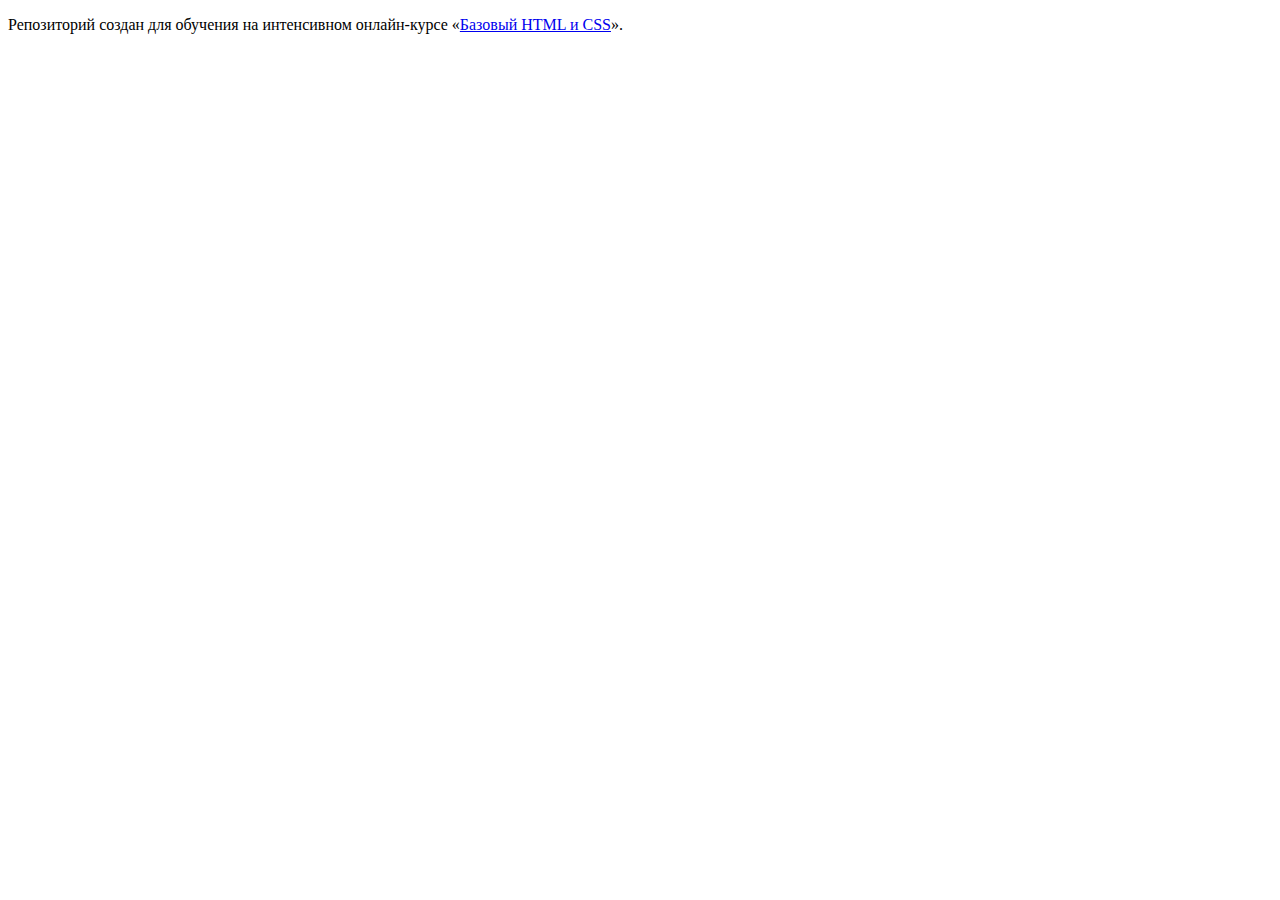
<file: master/index.html>
<!DOCTYPE html>
<html lang="ru">
  <head>
    <meta charset="utf-8">
    <title>HTML Academy: Барбершоп</title>
    <base href="https://htmlacademy-htmlcss.github.io/103171-barbershop/master/">
</head>
  <body>

    <p>Репозиторий создан для обучения на интенсивном онлайн‑курсе «<a href="https://htmlacademy.ru/intensive">Базовый HTML и CSS</a>».</p>

  </body>
</html>
</file>
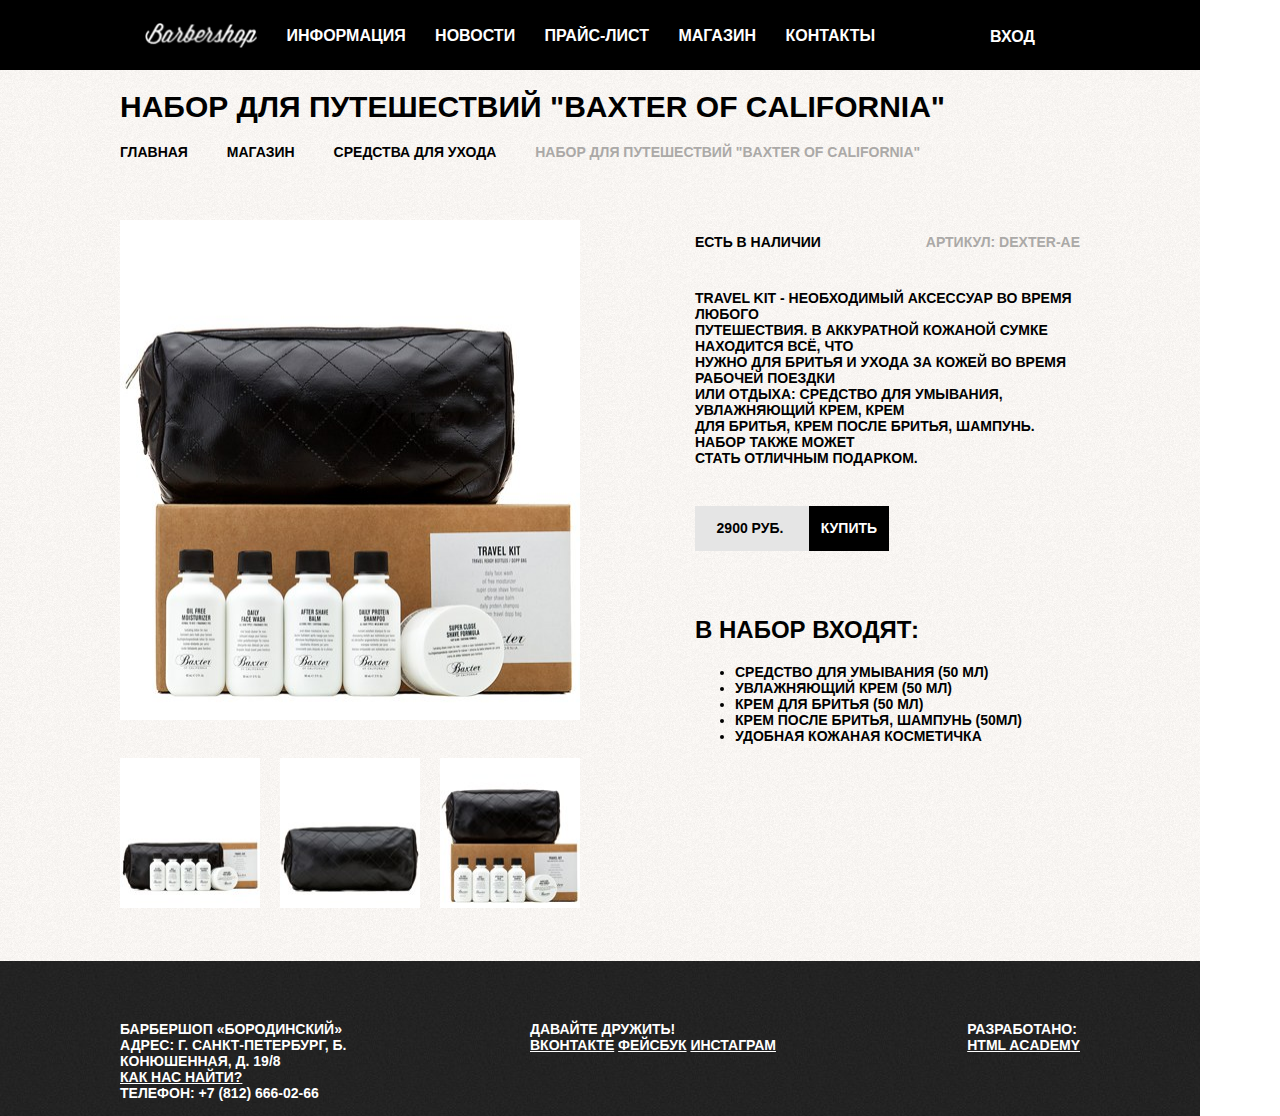
<file: item.html>
<!DOCTYPE html>
  <html lang="ru">
    <head>
      <meta charset="utf-8">
      <link href="css/item.css" rel="stylesheet">
      <link href='https://fonts.googleapis.com/css?family=PT+Sans+Narrow:700&subset=latin,cyrillic' rel='stylesheet' type='text/css'>
      <title>Барбершоп «Бородинский»</title>
    </head>
    <body>
      <header class="main-header">
        <div class="container clearfix">
          <nav class="main-navigation">
            <ul>
              <li><a href="index.html"><img src="img/logo.png" width="112" height="25" alt="Barbershop"></a></li>
              <li>
                <a href="#">Информация</a>
              </li>
              <li>
                <a href="#">Новости</a>
              </li>
              <li>
                <a href="price-list.html">Прайс-лист</a>
              </li>
              <li>
                <a href="shop.html">Магазин</a>
              </li>
              <li>
                <a href="#">Контакты</a>
              </li>
            </ul>
          </nav>
          <div class="user-block">
            <a class="login" href="#">Вход</a>
          </div>
        </div>
      </header>
      <main>
        <div class="container clearfix">
          <div class="title">
            <h1>Набор для путешествий "Baxter of California"</h1>
            <div class="breadcrumbs">
                <a href="index.html">Главная</a>
                <a href="#">Магазин</a>
                <a href="shop.html">Средства для ухода</a>
            </div>
            <span>Набор для путешествий "Baxter of California"</span>
          </div>
          <div class="content">
            <div class="kit">
              <img src="img/item-title.jpg" width="460" height="500" alt="TravelKit#1">
            </div>
            <div class="description">
              <div class="content-gallery-top">
                <p>Есть в наличии<span>Артикул: Dexter-AE</span></p>
                <p>Travel kit - необходимый аксессуар во время любого<br>
                  путешествия. В аккуратной кожаной сумке находится всё, что<br>
                  нужно для бритья и ухода за кожей во время рабочей поездки<br>
                  или отдыха: средство для умывания, увлажняющий крем, крем<br>
                  для бритья, крем после бритья, шампунь. Набор также может<br>
                    стать отличным подарком.</p>
                <div class="price-btn">
                  <span class="price">
                    2900 руб.
                  </span>
                    <a href="#">Купить</a>
                </div>
              </div>
              <div class="content-gallery-bottom">
                <h2>В набор входят:</h2>
                <ul>
                  <li>Средство для умывания (50 мл)</li>
                  <li>Увлажняющий крем (50 мл)</li>
                  <li>Крем для бритья (50 мл)</li>
                  <li>Крем после бритья, шампунь (50мл)</li>
                  <li>Удобная кожаная косметичка</li>
                </ul>
              </div>
            </div>
            <div class="click clearfix">
              <a href="#"><img src="img/click-kit-1.jpg" width="140" height="150" alt="TravelKit#2"></a>
              <a href="#"><img src="img/click-kit-2.jpg" width="140" height="150" alt="TravelKit#3"></a>
                <a href="#"><img src="img/click-kit-3.jpg" width="140" height="150" alt="TravelKit#4"></a>
            </div>
          </div>
        </div>
      </main>
      <footer class="main-footer">
        <div class="container clearfix">
          <section class="footer-contacts">
            Барбершоп «Бородинский»<br>
            Адрес: г. Санкт-Петербург, Б. Конюшенная, д. 19/8<br>
            <a href="#">Как нас найти?</a><br>
            Телефон: +7 (812) 666-02-66
          </section>
          <section class="footer-social">
            Давайте дружить!<br>
            <a class="social-btn social-btn-vk" href="#">Вконтакте</a>
            <a class="social-btn social-btn-fb" href="#">Фейсбук</a>
            <a class="social-btn social-btn-inst" href="#">Инстаграм</a>
          </section>
          <section class="footer-copyright">
            Разработано:<br>
            <a class="footer-copyright-btn" href="https://htmlacademy.ru">HTML Academy</a>
          </section>
        </div>
      </footer>
    </body>
 </html>
</file>
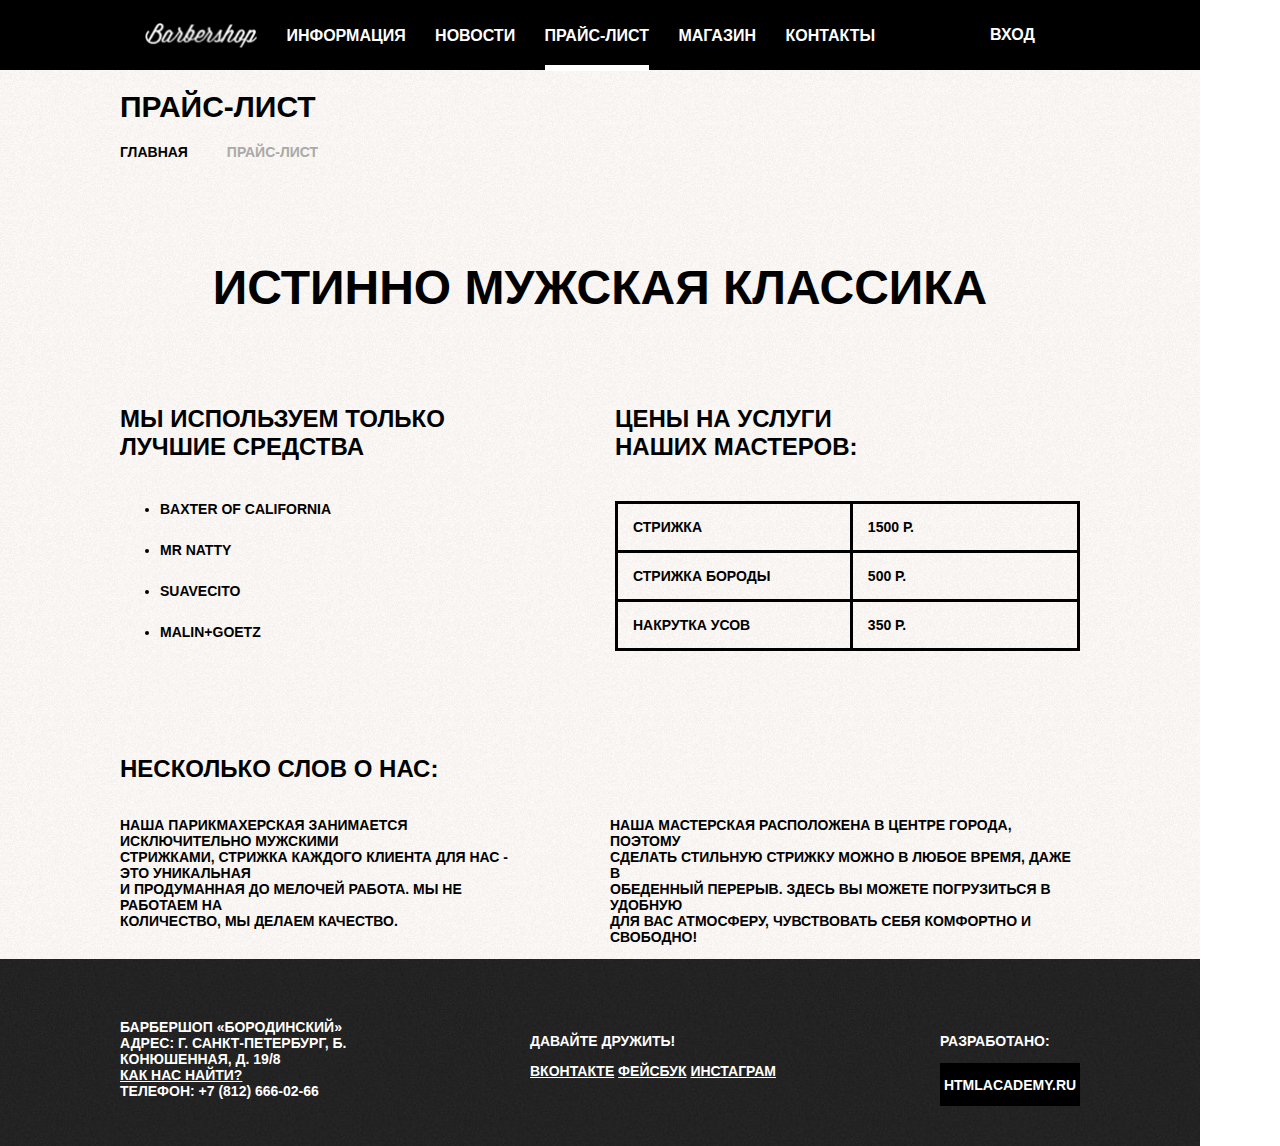
<file: price-list.html>
<!DOCTYPE html>
  <html lang="ru">
    <head>
      <meta charset="utf-8">
      <link href="css/price-list.css" rel="stylesheet">
      <link href='https://fonts.googleapis.com/css?family=PT+Sans+Narrow:700&subset=latin,cyrillic' rel='stylesheet' type='text/css'>
      <title>Барбершоп «Бородинский»</title>
    </head>
    <body>
      <header class="main-header">
        <div class="container clearfix">
          <nav class="main-navigation">
            <ul>
              <li><a href="index.html"><img src="img/logo.png" width="112" height="25" alt="Barbershop"></a></li>
              <li>
                <a href="#">Информация</a>
              </li>
              <li>
                <a href="#">Новости</a>
              </li>
              <li>
                <span>Прайс-лист</span>
              </li>
              <li>
                <a href="shop.html">Магазин</a>
              </li>
              <li>
                <a href="#">Контакты</a>
              </li>
            </ul>
          </nav>
          <div class="user-block">
            <a class="login" href="#">Вход</a>
          </div>
        </div>
      </header>
      <main>
        <div class="container clearfix">      
            <div class="title">
                <h1>Прайс-лист</h1>
                <div class="breadcrumbs">
                <a href="index.html">Главная</a>
                <span>Прайс-лист</span>
                </div>
            </div>
            <div class="content">
              <div class="title-content">
                <h2>Истинно мужская классика</h2>
              </div>
              <section class="price-left">
                <h2>Мы используем только<br> лучшие средства</h2>
                <ul>
                  <li>Baxter of california</li>
                  <li>Mr Natty</li>
                  <li>Suavecito</li>
                  <li>Malin+Goetz</li>
                </ul>
              </section>
              <section class="price-right">
                <h2>Цены на услуги<br> наших мастеров:</h2>
                <table>
                  <tr>
                    <td>Стрижка</td>
                    <td>1500 р.</td>
                  </tr>
                  <tr>
                    <td>Стрижка бороды</td>
                    <td>500 р.</td>
                  </tr>
                  <tr>
                    <td>Накрутка усов</td>
                    <td>350 р.</td>
                  </tr>
                </table>
              </section>
              <div class="about-us ">
               <div class="title-about-us clearfix"><h2>Несколько слов о нас:</h2></div>
                <section class="about-us-left">
                  <p>Наша парикмахерская занимается исключительно мужскими<br>
                  стрижками, стрижка каждого клиента для нас - это уникальная<br>
                  и продуманная до мелочей работа. Мы не работаем на<br>
                  количество, мы делаем качество.</p>
                </section>
                <section class="about-us-right">
                  <p>Наша мастерская расположена в центре города, поэтому<br>
                  сделать стильную стрижку можно в любое время, даже в<br>
                  обеденный перерыв. Здесь вы можете погрузиться в удобную<br>
                  для вас атмосферу, чувствовать себя комфортно и свободно!</p>
                </section>
               </div> 
            </div>
          </div>    
      </main>
      <footer class="main-footer">
        <div class="container clearfix">
          <section class="footer-contacts">
            Барбершоп «Бородинский»<br>
            Адрес: г. Санкт-Петербург, Б. Конюшенная, д. 19/8<br>
            <a href="#">Как нас найти?</a><br>
            Телефон: +7 (812) 666-02-66
          </section>
          <section class="footer-social">
            <p>Давайте дружить!</p>
            <a class="social-btn social-btn-vk" href="#">Вконтакте</a>
            <a class="social-btn social-btn-fb" href="#">Фейсбук</a>
            <a class="social-btn social-btn-inst" href="#">Инстаграм</a>
          </section>
          <section class="footer-copyright">
            <p>Разработано:</p>
            <a class="footer-copyright-btn" href="https://htmlacademy.ru">HTMLACADEMY.RU</a>
          </section>
        </div>
      </footer>
     </body>
    </html>
</file>
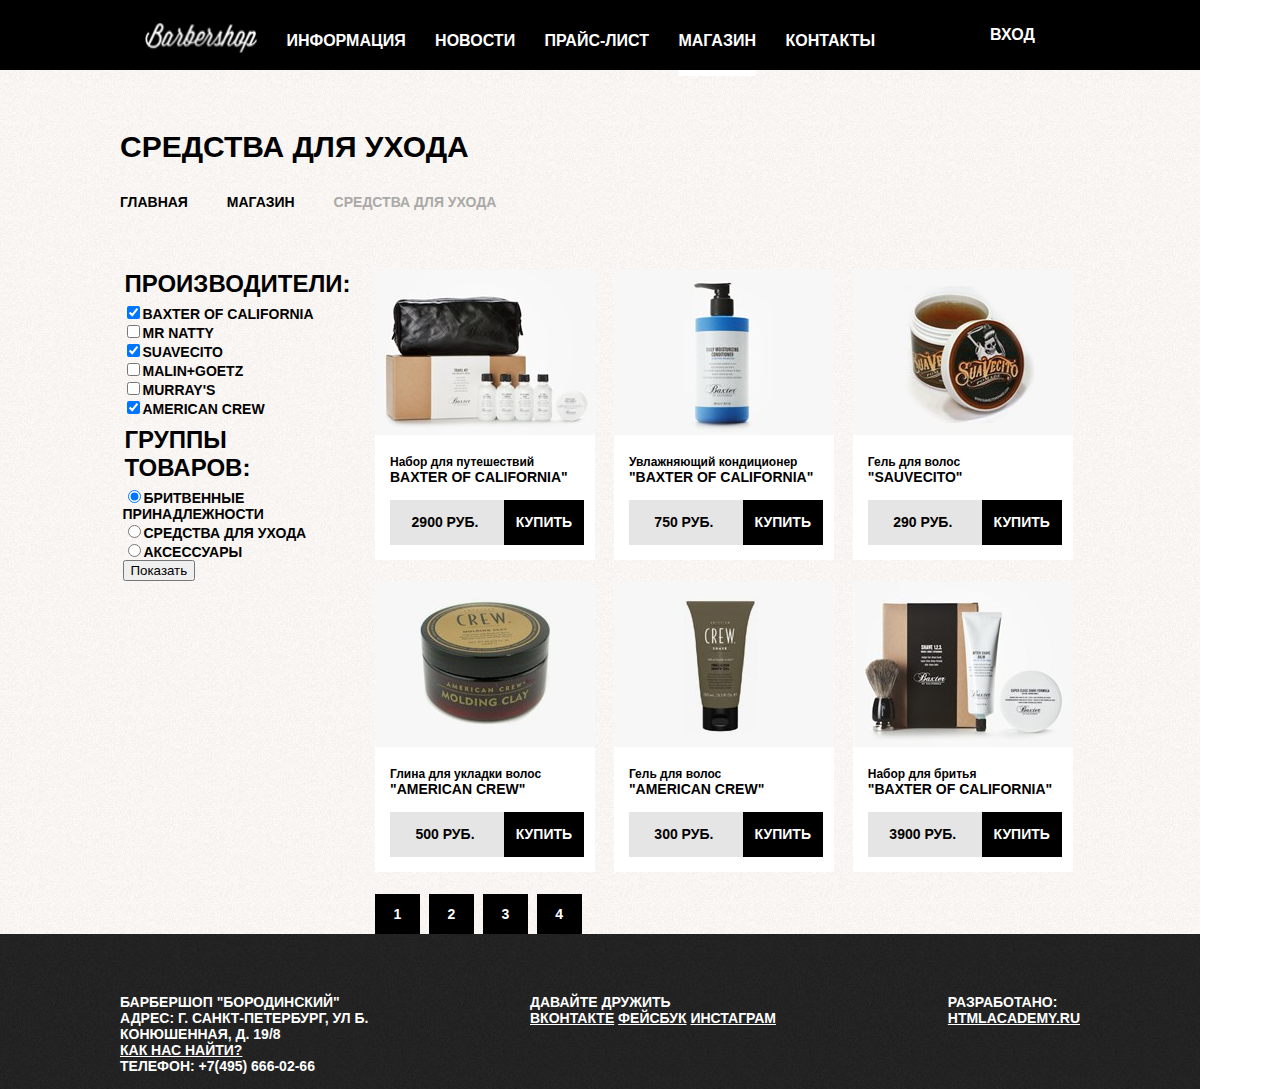
<file: shop.html>
<!DOCTYPE html>
  <html lang="ru">
    <head>
      <meta charset="utf-8">
      <link href="css/shop.css" rel="stylesheet">
      <link href='https://fonts.googleapis.com/css?family=PT+Sans+Narrow:700&subset=latin,cyrillic' rel='stylesheet' type='text/css'>
      <title>Барбершоп «Бородинский»</title>
    </head>
    <body>
      <header class="main-header">
        <div class="container clearfix">
          <nav class="main-navigation">
            <ul>
              <li><a href="index.html"><img src="img/logo.png" width="112" height="30" alt="Barbershop"></a></li>
              <li><a href="#">Информация</a></li>
              <li><a href="#">Новости</a></li>
              <li><a href="price-list.html">Прайс-лист</a></li>
              <li><span>Магазин</span></li>
              <li><a href="#">Контакты</a></li>
            </ul>
          </nav>
          <div class="user-block">
            <a class="login" href="#">Вход</a>
          </div>
        </div>
      </header>
      <main>
        <div class="container clearfix">
          <div class="title">
            <h1>Средства для ухода</h1>
            </div>
            <div class="breadcrumbs">    
                <a href="index.html">Главная</a>
                <a href="#">Магазин</a>
                <span>Средства для ухода</span>
             </div>
        <div class="content clearfix">     
          <div class="filter">
            <form>
               <fieldset>
                <legend>Производители:</legend>
              <label>
                <input type="checkbox" name="filter" checked>Baxter of california<br>
              </label>
              <label>
                <input type="checkbox" name="filter">Mr natty<br>
              </label>
              <label>
                <input type="checkbox" name="filter" checked>Suavecito<br>
              </label>
              <label>
                <input type="checkbox" name="filter">Malin+Goetz<br>
              </label>
              <label>
                <input type="checkbox" name="filter">Murray's<br>
              </label>
              <label>
                <input type="checkbox" name="filter" checked>American crew
              </label>
              </fieldset>
            </form>
            <form>
            <fieldset>
            <legend>Группы товаров:</legend>
            <label>
              <input type="radio" name="group-goods" checked>Бритвенные принадлежности<br>
            </label>
            <label>
              <input type="radio" name="group-goods">Средства для ухода<br>
            </label>
            <label>
              <input type="radio" name="group-goods">Аксессуары
            </label><br>
            <input type="submit" value="Показать">
            </fieldset>
          </form>
          </div>
          <div class="goods">
            <article class="item">
              <div class="img-item">
                <a href="#"><img src="img/item-1.jpg" width="220" height="165" alt="Набор для путешествий"></a>
              </div>
              <div class="item-name">
                  <a href="#"><span class="category">Набор для путешествий</span><br>
                      <span class="item-title">Baxter of california"</span></a>
              </div>
              <div class="price-btn">
                <span class="price">
                  2900 руб.
                </span>
                <a href="#">Купить</a>
              </div>
            </article>
            <article class="item">
              <div class="img-item">
                <a href="#"><img src="img/item-2.jpg" width="220" height="165" alt="Увлажняющий кондиционер"></a>
              </div>
              <div class="item-name">
                  <a href="#"><span class="category">Увлажняющий кондиционер</span><br>
                      <span class="item-title">"Baxter of california"</span></a> 
                </div>           
              <div class="price-btn">
                <span class="price">
                  750 руб.
                </span>
                <a href="#">Купить</a>
              </div>
            </article>
            <article class="item">
              <div class="img-item">
                <a href="#"><img src="img/item-3.jpg" width="220" height="165" alt="Гель для волос"></a>
              </div>
              <div class="item-name">
                  <a href="#"><span class="category">Гель для волос</span><br>
                  <span class="item-title">"Sauvecito"</span></a>
                </div>
              <div class="price-btn">
                <span class="price">
                  290 руб.
                </span>
                  <a href="#">Купить</a>
              </div>
            </article>
            <article class="item">
              <div class="img-item">
                <a href="#"><img src="img/item-4.jpg" width="220" height="165" alt="Глина для волос"></a>
              </div>
              <div class="item-name">
                  <a href="#"><span class="category">Глина для укладки волос</span><br>
                  <span class="item-title">"American crew"</span></a>
                </div>  
              <div class="price-btn">
                <span class="price">
                  500 руб.
                </span>
                  <a href="#">Купить</a>
              </div>
            </article>
            <article class="item">
              <div class="img-item">
                <a href="#"><img src="img/item-5.jpg" width="220" height="165" alt="Гель для волос"></a>
              </div>
              <div class="item-name">
                  <a href="#"><span class="category">Гель для волос</span><br>
                  <span class="item-title">"American crew"</span></a>
                </div>      
              <div class="price-btn">
                <span>
                  300 руб.
                </span>
                  <a href="#">Купить</a>
              </div>
            </article>
            <article class="item">
              <div class="img-item">
                <a href="#"><img src="img/item-6.jpg" width="220" height="165" alt="Набор для путешествий"></a>
              </div>
              <div class="item-name">
                  <a href="#"><span class="category">Набор для бритья</span><br>
                  <span class="item-title">"Baxter of california"</span></a>
                </div>  
              <div class="price-btn">
                <span>
                  3900 руб.
                </span>
                <a href="#">Купить</a>
              </div>
            </article>
          </div>
          </div>
          <div class="item-page">
            <a href="#">1</a>
            <a href="#">2</a>
            <a href="#">3</a>
            <a href="#">4</a>
          </div>
        </div>
      </main>
      <footer class="main-footer">
        <div class="container clearfix">
          <section class="footer-contacts">
            Барбершоп "Бородинский"<br>
            Адрес: г. Санкт-Петербург, ул б. Конюшенная, д. 19/8<br>
            <a href="#">Как нас найти?</a><br>
            Телефон: +7(495) 666-02-66
          </section>
          <section class="footer-social">
            Давайте дружить<br>
            <a class="social-btn-vk" href="#">Вконтакте</a>
            <a class="social-btn-fb" href="#">Фейсбук</a>
            <a class="social-btn-inst" href="#">Инстаграм</a>
          </section>
          <section class="footer-copyright">
            Разработано:<br>
            <a href="#">HTMLACADEMY.RU</a>
          </section>
        </div>
      </footer>
    </body>
  </html>
</file>
<file: css/item.css>
body{
    font-family:"PTSans Narrow", "Arial", sans-serif;
    font-size:14px;
    font-weight:bold;
    margin:0;
    padding:0;
    width:1200px;
    min-height::1160px;
    text-transform:uppercase;
}
h1{
    font-size:30px;
}
h2{
    font-size:24px;
}
.container{
    width:960px;
    padding:0 10px;
    margin:0 auto;
}
.main-header{
    background:black;
}
header a{
    color:white;
    text-decoration:none;
}
header{
    text-transform:uppercase;
}
.main-navigation{
    width:800px;
    float:left;
    font-size:16px;
    height:70px;
}
.main-navigation ul{
    margin-left:-15px
}
.main-navigation li{
    display: inline-block;
    margin-right:25px;
}
.main-navigation img{
    position:relative;
    top:7px;
}
.user-block{
    width:90px;
    float:right;
    padding-top:28px;
    padding-left:30px;
    font-size:16px;
    min-height:40px;
    height:42px;
}
.clearfix{
    content:'';
    display:table;
    clear:both;
}
main{
    background: url("../img/background.png") repeat;
    padding:0;
    margin:0;
}
main a{
    color:black;
    text-decoration:none;
}
.breadcrumbs{
    display:inline-block;
    margin-bottom:60px;
}
.breadcrumbs a{
    margin-right:35px;
}
.title span{
    color:#aba9a7;
    font-size:14px;
}
.kit{
    float:left;
    margin-bottom:20px;
}
.description{
    width:385px;
    font-size:14px;
    float:right;
}
content-gallery-top p{
    line-height:24px;
}
.content-gallery-top p span{
    float:right;
    color:#aba9a7;
}
.content-gallery-top p:first-child{
    margin-bottom:40px;
}
content-gallery-bottom li{
    font-size:14px;
    line-height:24px;
}
.price-btn{
    width:190px;
    height:45px;
    background:#e5e5e5;
    margin-top:40px;
    margin-bottom:65px;
}
.price-btn a{
    width:80px;
    height:31px;
    display:inline-block;
    background:black;
    color:white;
    margin-right:-5px;
    text-transform:uppercase;
    text-align:center;
    padding-top:14px;
}
.price-btn span{
    display:inline-block;
    width:110px;
    text-align:center;
}
.click a{
    margin-right:20px;
}
.click{
    padding-bottom:50px;
}
footer{
    background: url("../img/footer-background.jpg");
    color:white;
    padding-top:60px;
}

footer a{
    color:white;
}
.footer-contacts{
    width:320px;
    margin-right:90px;
    float:left;
    min-height:95px;
}
.footer-social{
    float:left;
    width:380px;
    padding-bottom:60px;
}
.footer-copyright{
    padding-bottom:40px;
    float:right;
}
</file>
<file: css/price-list.css>
body{
    font-family:"PTSans Narrow", "Arial", sans-serif;
    font-size:14px;
    font-weight:bold;
    margin:0;
    padding:0;
    width:1200px;
    min-height::1160px;
    text-transform:uppercase;
}
h1{
    font-size:30px;
}
h2{
    font-size:24px;
}
.container{
    width:960px;
    padding:0 10px;
    margin:0 auto;
}
.main-header{
    background:black;
}
header a{
    color:white;
    text-decoration:none;
}
header span{
    border-bottom:6px solid white;
    padding-bottom:21px;
    color:white;
}
.main-navigation{
    width:800px;
    float:left;
    font-size:16px;
    height:70px;
}
.main-navigation ul{
    margin-left:-15px
}
.main-navigation li{
    display: inline-block;
    margin-right:25px; 
}
.main-navigation img{
    position:relative;
    top:7px;
}
.user-block{
    width:90px;
    float:right;
    padding-top:26px;
    padding-left:35px;
    font-size:16px;
    height:44px;
    
}
.clearfix{
    content:'';
    display:table;
    clear:both;
}
main{
    background: url("../img/background.png") repeat;
    padding:0;
    margin:0;
}
main a{
    color:black;
    text-decoration:none;
}
.breadcrumbs{
    display:inline-block;
    margin-bottom:60px;
    font-size:14px;
}
.breadcrumbs a{
    margin-right:35px;
}
.title span{
    color:#aba9a7;
    font-size:14px;
}
.title-content h2{
    font-size:48px;
    text-align:center;
    margin-bottom:70px;
}
.price-left{
    float:left;
    width:350px;
    margin-bottom:70px;
}
.price-left h2{
    margin-bottom:40px;
}
.price-left li{
    margin-bottom:25px;
}
.price-right{
    width:465px;
    float:right;
}
.price-right h2{
    margin-bottom:40px;
}
table td{
    border:3px solid black;
    padding:15px;
    width:230px;
}
table{
    border-collapse:collapse;
}
.about-us-left{
    float:left;
    width:410px;
    
}
.about-us-right{
    float:right;
    width:470px;
}

footer{
    background: url("../img/footer-background.jpg");
    color:white;
    padding-top:60px;
}

footer a{
    color:white;
}
.footer-contacts{
    width:320px;
    margin-right:90px;
    float:left;
    min-height:95px;
}
.footer-social{
    float:left;
    width:380px;
    padding-bottom:60px;
}
.footer-copyright{
    padding-bottom:40px;
    float:right;
}
.footer-copyright a{
    display:block;
    width:140px;
    height:29px;
    background:black;
    text-decoration:none;
    text-align:center;
    padding-top:14px;
}
</file>
<file: css/shop.css>
body{
    font-family:"PTSans Narrow", "Arial", sans-serif;
    font-size:14px;
    font-weight:bold;
    margin:0;
    padding:0;
    width:1200px;
    min-height::1160px;
    text-transform:uppercase;
}
h1{
    font-size:30px;
}
h2{
    font-size:24px;
}
.container{
    width:960px;
    padding:0 10px;
    margin:0 auto;
}
.main-header{
    background:black;
}
header a{
    color:white;
    text-decoration:none;
}
header span{
    border-bottom:6px solid white;
    padding-bottom:21px;
    color:white;
}
.main-navigation{
    width:800px;
    float:left;
    font-size:16px;
    height:70px;
}
.main-navigation ul{
    margin-left:-15px
}
.main-navigation li{
    display: inline-block;
    margin-right:25px; 
}
.main-navigation img{
    position:relative;
    top:7px;
}
.user-block{
    width:90px;
    float:right;
    padding-top:26px;
    padding-left:35px;
    font-size:16px;
    height:44px;
}
.clearfix{
    content:'';
    display:table;
    clear:both;
}
main{
    background: url("../img/background.png") repeat;
    padding:0;
    margin:0;
}
main a{
    color:black;
    text-decoration:none;
}
.breadcrumbs{
    display:inline-block;
    margin-bottom:60px;
    font-size:14px;
}
.breadcrumbs a{
    margin-right:35px;
}
.breadcrumbs span{
    color:#aba9a7;
}
.title{
    margin-top:60px;
    margin-bottom:30px;
}
.filter{
    float:left;
    width:245px;
    margin-left:-10px;
    margin-right:20px;
}
fieldset{
    border:none;
}
legend{
    font-size:24px;
}
.goods{
    float:right;
    width:705px;
    min-height:600px;
}
article{
    display:inline-block;
    width:220px;
    height:290px;
    background:white;
    margin-right:15px;
    vertical-align:top;
    margin-bottom:22px;
}
article:nth-child(3), article:nth-child(6){
    margin-right:0;
}
.category{
    font-size:12px;
    text-transform:none;
}
.item-name{
    margin:15px 0 15px 15px;
}
.price-btn{
    width:190px;
    height:45px;
    background:#e5e5e5;
    margin:15px 15px 0 15px;
     vertical-align:top;
}
.price-btn a{
    width:80px;
    height:31px;
    display:inline-block;
    background:black;
    color:white;
    margin-right:-5px;
    text-transform:uppercase;
    text-align:center;
    padding-top:14px;
   
}
.price-btn span{
    display:inline-block;
    width:110px;
    text-align:center;
}
.item-page{
    margin-left:255px;
    vertical-align:bottom;;
}
.item-page a{
    display:inline-block;
    width:45px;
    height:40px;
    margin-right:5px;
    color:white;
    background:black;
    text-align:center;
    line-height:40px;
}
.second{
    color:black;
    background:white;
}
footer{
    background: url("../img/footer-background.jpg");
    color:white;
    padding-top:60px;
}

footer a{
    color:white;
}
.footer-contacts{
    width:320px;
    margin-right:90px;
    float:left;
    min-height:95px;
}
.footer-social{
    float:left;
    width:380px;
    padding-bottom:60px;
}
.footer-copyright{
    padding-bottom:40px;
    float:right;
}
</file>
